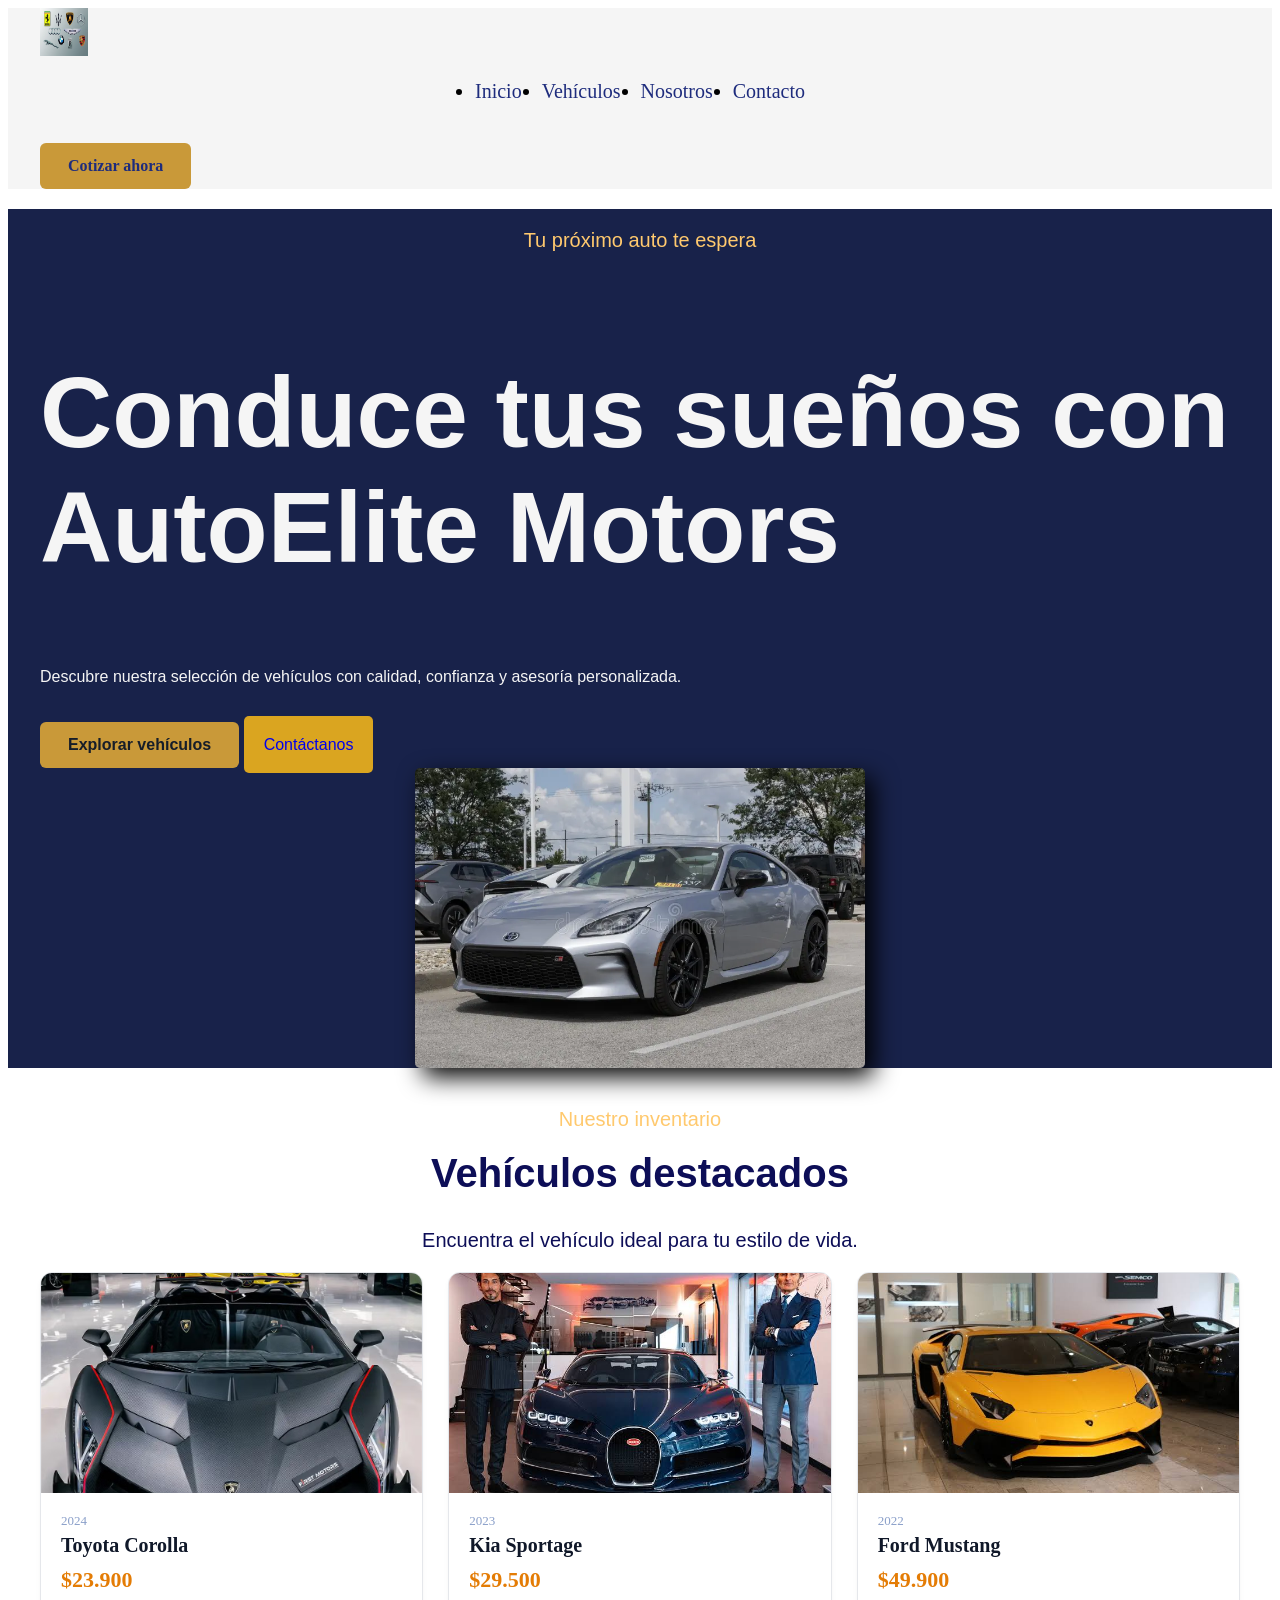
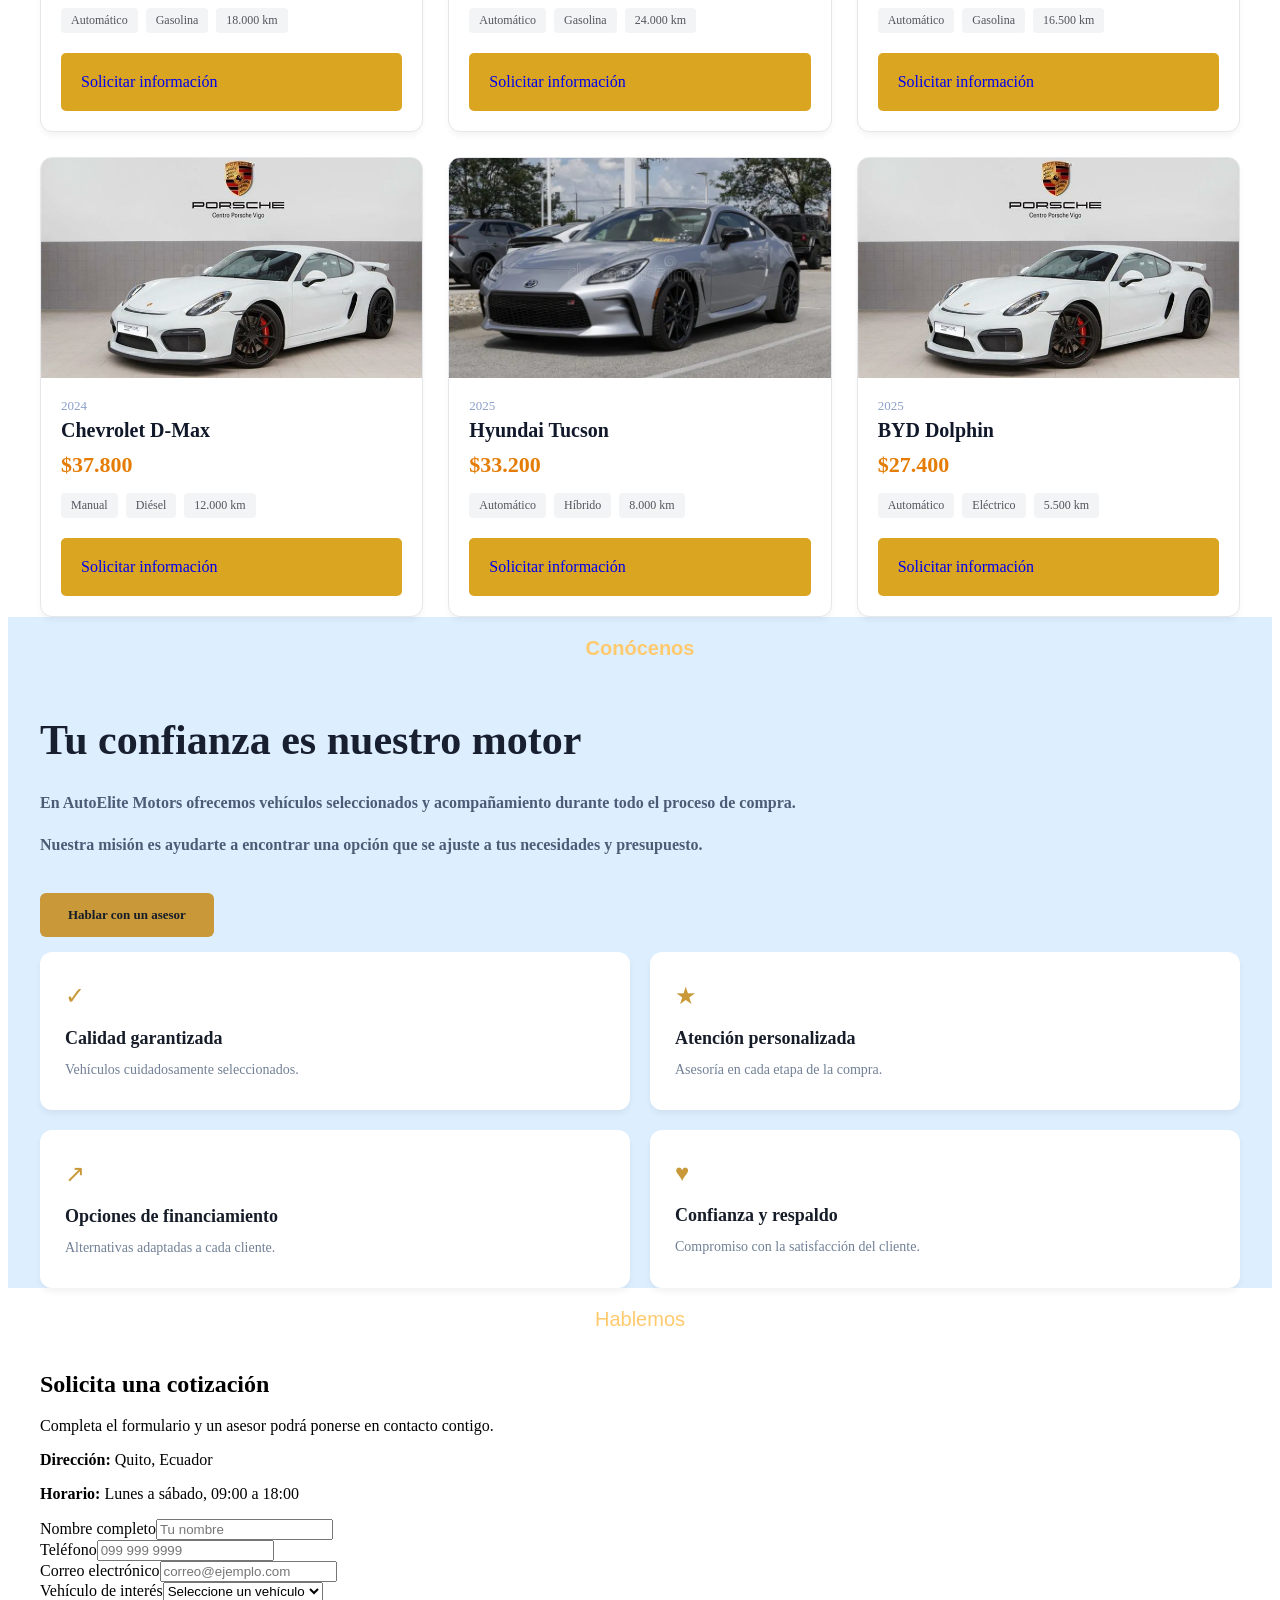
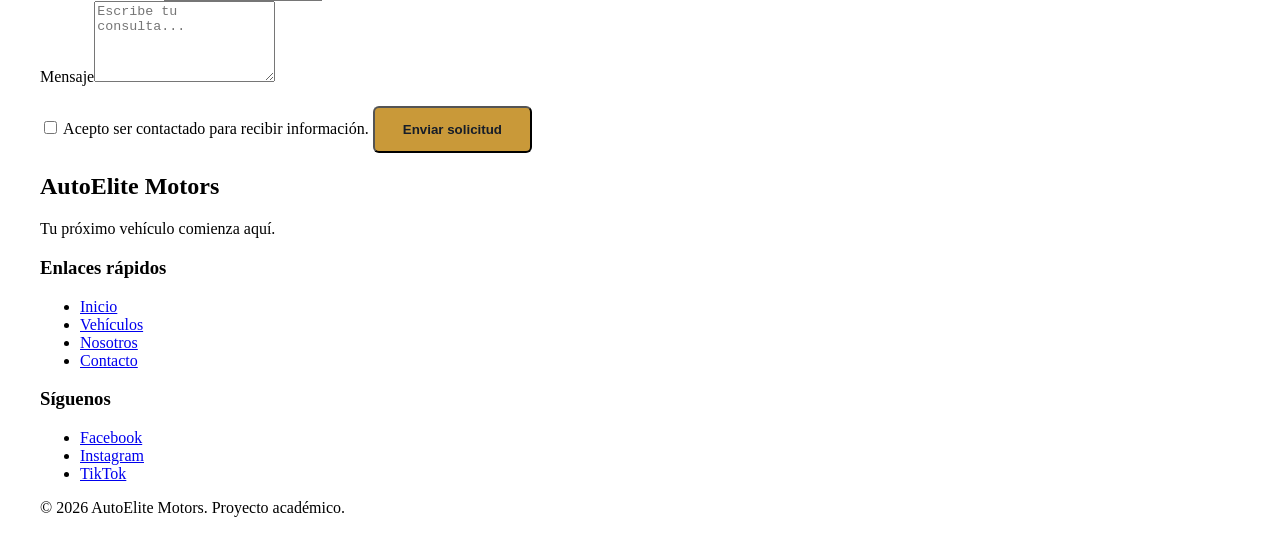
<file: auto/index.html>
<!DOCTYPE html>
<html lang="es">
<head>
  <meta charset="UTF-8">
  <meta name="viewport" content="width=device-width, initial-scale=1.0">
  <meta name="description" content="AutoElite Motors: encuentra tu próximo vehículo.">
  <title>AutoElite Motors | Concesionaria de vehículos</title>
  <link rel="stylesheet" href="css/styles.css">
</head>
<body>
  <!-- SECCIÓN 1: CABECERA Y NAVEGACIÓN -->
  <header class="encabezado" id="inicio">
    <div class="contenedor encabezado-contenido">
      <a class="marca" href="#inicio" aria-label="AutoElite Motors, inicio">
        <img src="images/logo.jpg" alt="AutoElite Motors" width="48" height="48">
      </a>
      <nav class="navegacion" aria-label="Navegación principal">
        <ul class="menu">
          <li><a href="#inicio">Inicio</a></li>
          <li><a href="#vehiculos">Vehículos</a></li>
          <li><a href="#nosotros">Nosotros</a></li>
          <li><a href="#contacto">Contacto</a></li>
        </ul>
      </nav>
      <a href="#contacto" class="boton boton-principal boton-cabecera">Cotizar ahora</a>
    </div>
  </header>

  <main>
    <!-- SECCIÓN 2: PORTADA PRINCIPAL -->
    <section class="hero" aria-labelledby="titulo-principal">
      <div class="contenedor hero-contenido">
        <div class="hero-texto">
          <span class="etiqueta">Tu próximo auto te espera</span>
          <h1 id="titulo-principal">Conduce tus sueños con AutoElite Motors</h1>
          <p>Descubre nuestra selección de vehículos con calidad, confianza y asesoría personalizada.</p>
          <div class="hero-acciones">
            <a class="boton boton-principal" href="#vehiculos">Explorar vehículos</a>
            <a class="boton boton-claro" href="#contacto">Contáctanos</a>
          </div>
        </div>
        <div class="hero-imagen"><img src="images/auto1.webp" alt="Automóvil destacado de AutoElite Motors"></div>
      </div>
    </section>

    <!-- SECCIÓN 3: CATÁLOGO DE VEHÍCULOS -->
    <section class="seccion catalogo" id="vehiculos" aria-labelledby="titulo-vehiculos">
      <div class="contenedor">
        <div class="seccion-encabezado">
          <span class="etiqueta">Nuestro inventario</span>
          <h2 id="titulo-vehiculos">Vehículos destacados</h2>
          <p>Encuentra el vehículo ideal para tu estilo de vida.</p>
        </div>
        <div class="vehiculos-grid">
          <article class="vehiculo-card">
            <img src="images/auto2.avif" alt="Toyota Corolla 2024" loading="lazy">
            <div class="vehiculo-info">
              <span class="vehiculo-anio">2024</span>
              <h3>Toyota Corolla</h3>
              <p class="vehiculo-precio">$23.900</p>
              <ul class="vehiculo-detalles"><li>Automático</li><li>Gasolina</li><li>18.000 km</li></ul>
              <a href="#contacto" class="boton boton-secundario">Solicitar información</a>
            </div>
          </article>
          <article class="vehiculo-card">
            <img src="images/auto3.jpg" alt="Kia Sportage 2023" loading="lazy">
            <div class="vehiculo-info">
              <span class="vehiculo-anio">2023</span>
              <h3>Kia Sportage</h3>
              <p class="vehiculo-precio">$29.500</p>
              <ul class="vehiculo-detalles"><li>Automático</li><li>Gasolina</li><li>24.000 km</li></ul>
              <a href="#contacto" class="boton boton-secundario">Solicitar información</a>
            </div>
          </article>
          <article class="vehiculo-card">
            <img src="images/imagen5.jpg" alt="Ford Mustang 2022" loading="lazy">
            <div class="vehiculo-info">
              <span class="vehiculo-anio">2022</span>
              <h3>Ford Mustang</h3>
              <p class="vehiculo-precio">$49.900</p>
              <ul class="vehiculo-detalles"><li>Automático</li><li>Gasolina</li><li>16.500 km</li></ul>
              <a href="#contacto" class="boton boton-secundario">Solicitar información</a>
            </div>
          </article>
          <article class="vehiculo-card">
            <img src="images/imgenes6.jpg" alt="Chevrolet D-Max 2024" loading="lazy">
            <div class="vehiculo-info">
              <span class="vehiculo-anio">2024</span>
              <h3>Chevrolet D-Max</h3>
              <p class="vehiculo-precio">$37.800</p>
              <ul class="vehiculo-detalles"><li>Manual</li><li>Diésel</li><li>12.000 km</li></ul>
              <a href="#contacto" class="boton boton-secundario">Solicitar información</a>
            </div>
          </article>
          <article class="vehiculo-card">
            <img src="images/auto1.webp" alt="Hyundai Tucson 2025" loading="lazy">
            <div class="vehiculo-info">
              <span class="vehiculo-anio">2025</span>
              <h3>Hyundai Tucson</h3>
              <p class="vehiculo-precio">$33.200</p>
              <ul class="vehiculo-detalles"><li>Automático</li><li>Híbrido</li><li>8.000 km</li></ul>
              <a href="#contacto" class="boton boton-secundario">Solicitar información</a>
            </div>
          </article>
          <article class="vehiculo-card">
            <img src="images/imgenes6.jpg" alt="BYD Dolphin 2025" loading="lazy">
            <div class="vehiculo-info">
              <span class="vehiculo-anio">2025</span>
              <h3>BYD Dolphin</h3>
              <p class="vehiculo-precio">$27.400</p>
              <ul class="vehiculo-detalles"><li>Automático</li><li>Eléctrico</li><li>5.500 km</li></ul>
              <a href="#contacto" class="boton boton-secundario">Solicitar información</a>
            </div>
          </article>
        </div>
      </div>
    </section>

    <!-- SECCIÓN 4: NOSOTROS -->
    <section class="seccion nosotros" id="nosotros" aria-labelledby="titulo-nosotros">
      <div class="contenedor nosotros-grid">
        <div class="nosotros-texto">
          <span class="etiqueta">Conócenos</span>
          <h2 id="titulo-nosotros">Tu confianza es nuestro motor</h2>
          <p>En AutoElite Motors ofrecemos vehículos seleccionados y acompañamiento durante todo el proceso de compra.</p>
          <p>Nuestra misión es ayudarte a encontrar una opción que se ajuste a tus necesidades y presupuesto.</p>
          <a class="boton boton-principal" href="#contacto">Hablar con un asesor</a>
        </div>
        <div class="beneficios-grid">
          <article class="beneficio"><span class="beneficio-icono" aria-hidden="true">✓</span><h3>Calidad garantizada</h3><p>Vehículos cuidadosamente seleccionados.</p></article>
          <article class="beneficio"><span class="beneficio-icono" aria-hidden="true">★</span><h3>Atención personalizada</h3><p>Asesoría en cada etapa de la compra.</p></article>
          <article class="beneficio"><span class="beneficio-icono" aria-hidden="true">↗</span><h3>Opciones de financiamiento</h3><p>Alternativas adaptadas a cada cliente.</p></article>
          <article class="beneficio"><span class="beneficio-icono" aria-hidden="true">♥</span><h3>Confianza y respaldo</h3><p>Compromiso con la satisfacción del cliente.</p></article>
        </div>
      </div>
    </section>

    <!-- SECCIÓN 5: FORMULARIO DE CONTACTO -->
    <section class="seccion contacto" id="contacto" aria-labelledby="titulo-contacto">
      <div class="contenedor contacto-grid">
        <div class="contacto-texto">
          <span class="etiqueta">Hablemos</span>
          <h2 id="titulo-contacto">Solicita una cotización</h2>
          <p>Completa el formulario y un asesor podrá ponerse en contacto contigo.</p>
          <p><strong>Dirección:</strong> Quito, Ecuador</p>
          <p><strong>Horario:</strong> Lunes a sábado, 09:00 a 18:00</p>
        </div>
        <!-- Formulario visual: no requiere backend ni JavaScript en este examen -->
        <form class="formulario" action="#contacto" method="get">
          <div class="formulario-fila">
            <div class="campo"><label for="nombre">Nombre completo</label><input id="nombre" name="nombre" type="text" placeholder="Tu nombre" required></div>
            <div class="campo"><label for="telefono">Teléfono</label><input id="telefono" name="telefono" type="tel" placeholder="099 999 9999" required></div>
          </div>
          <div class="campo"><label for="correo">Correo electrónico</label><input id="correo" name="correo" type="email" placeholder="correo@ejemplo.com" required></div>
          <div class="campo"><label for="vehiculo">Vehículo de interés</label><select id="vehiculo" name="vehiculo" required><option value="">Seleccione un vehículo</option><option value="corolla">Toyota Corolla</option><option value="sportage">Kia Sportage</option><option value="mustang">Ford Mustang</option><option value="dmax">Chevrolet D-Max</option><option value="tucson">Hyundai Tucson</option><option value="dolphin">BYD Dolphin</option></select></div>
          <div class="campo"><label for="mensaje">Mensaje</label><textarea id="mensaje" name="mensaje" rows="5" placeholder="Escribe tu consulta..."></textarea></div>
          <label class="aceptacion"><input type="checkbox" name="privacidad" required> Acepto ser contactado para recibir información.</label>
          <button class="boton boton-principal boton-enviar" type="submit">Enviar solicitud</button>
        </form>
      </div>
    </section>
  </main>

  <!-- SECCIÓN 6: PIE DE PÁGINA -->
  <footer class="pie-pagina">
    <div class="contenedor pie-grid">
      <div><h2>AutoElite Motors</h2><p>Tu próximo vehículo comienza aquí.</p></div>
      <div><h3>Enlaces rápidos</h3><ul><li><a href="#inicio">Inicio</a></li><li><a href="#vehiculos">Vehículos</a></li><li><a href="#nosotros">Nosotros</a></li><li><a href="#contacto">Contacto</a></li></ul></div>
      <div><h3>Síguenos</h3><ul><li><a href="https://www.facebook.com/" target="_blank" rel="noopener noreferrer">Facebook</a></li><li><a href="https://www.instagram.com/" target="_blank" rel="noopener noreferrer">Instagram</a></li><li><a href="https://www.tiktok.com/" target="_blank" rel="noopener noreferrer">TikTok</a></li></ul></div>
    </div>
    <div class="contenedor pie-inferior"><p>&copy; 2026 AutoElite Motors. Proyecto académico.</p></div>
  </footer>
</body>
</html>
</file>
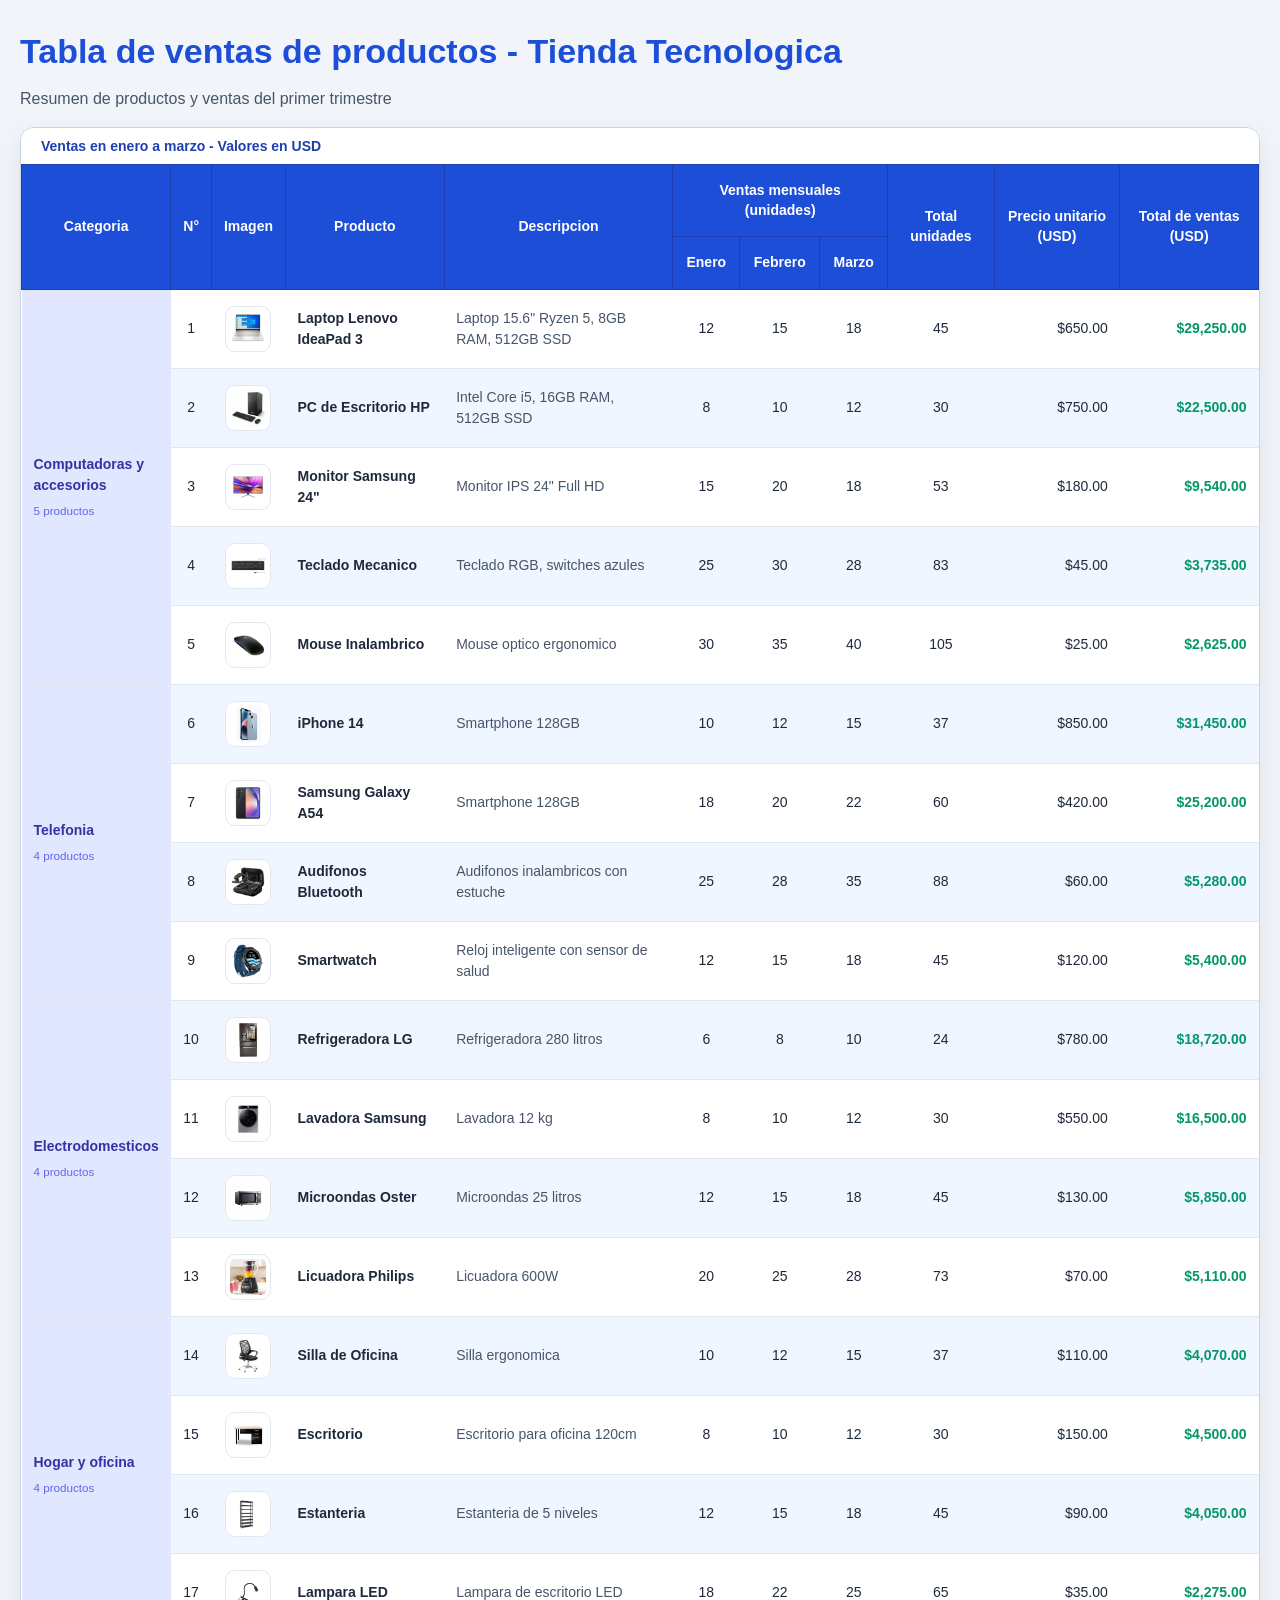
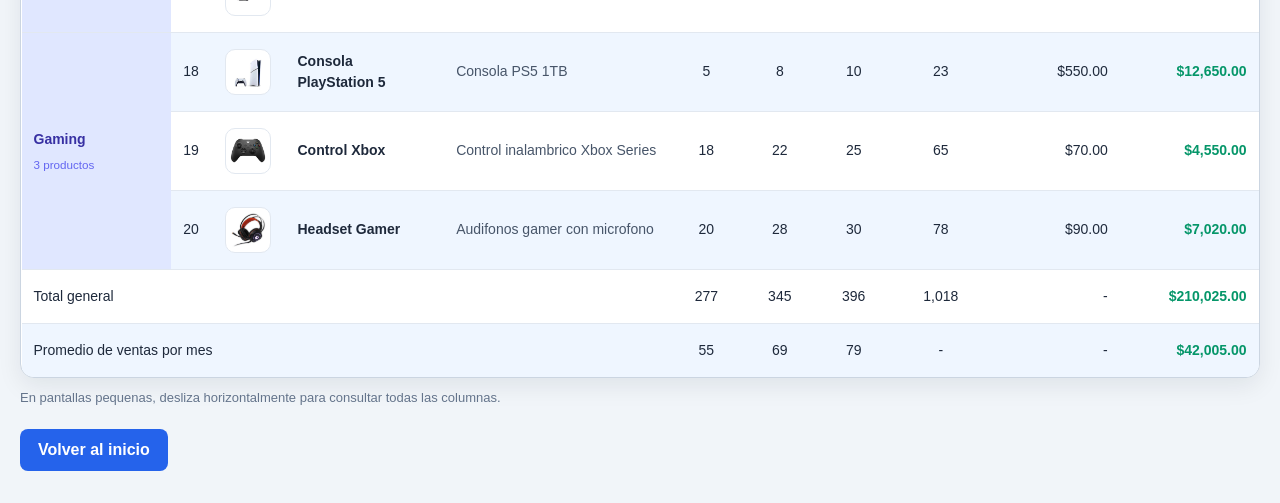
<file: tabla_de_ventas_www/index.html>
<!DOCTYPE html>
<html>

<head>
    <meta charset="UTF-8">
    <meta name="viewport" content="width=device-width, initial-scale=1.0">
    <title>Catalogo de ventas de productos</title>

    <!-- Aqui enlazo el CSS que esta dentro de la carpeta estilos.css -->
    <link rel="stylesheet" href="estilos.css/style.css">
</head>

<body>
    <!-- El main envuelve todo el contenido y lo centra -->
    <main>
        <!-- El header es la parte de arriba con el titulo -->
        <header>
            <h1>Tabla de ventas de productos - Tienda Tecnologica</h1>
            <p>Resumen de productos y ventas del primer trimestre</p>
        </header>

        <!-- Este div permite hacer scroll horizontal en celulares -->
        <div class="tabla-contenedor" tabindex="0">
            <table>
                <!-- El caption es el titulito que va arriba de la tabla -->
                <caption>Ventas en enero a marzo - Valores en USD</caption>

                <!-- Aqui van los encabezados de la tabla -->
                <thead>
                    <tr>
                        <th rowspan="2">Categoria</th>
                        <th rowspan="2">N°</th>
                        <th rowspan="2">Imagen</th>
                        <th rowspan="2">Producto</th>
                        <th rowspan="2">Descripcion</th>
                        <th colspan="3">Ventas mensuales (unidades)</th>
                        <th rowspan="2">Total unidades</th>
                        <th rowspan="2">Precio unitario (USD)</th>
                        <th rowspan="2">Total de ventas (USD)</th>
                    </tr>
                    <tr>
                        <th>Enero</th>
                        <th>Febrero</th>
                        <th>Marzo</th>
                    </tr>
                </thead>

                <!-- Aqui va el cuerpo de la tabla con todos los datos -->
                <tbody>
                    <!-- Categoria: Computadoras y accesorios -->
                    <tr>
                        <td rowspan="5" class="categoria">Computadoras y accesorios<small>5 productos</small></td>
                        <td class="numero">1</td>
                        <td><img class="imagen-producto" src="imagenes mercansia/laptop 1.jfif" alt="Laptop Lenovo IdeaPad 3"></td>
                        <td class="producto">Laptop Lenovo IdeaPad 3</td>
                        <td class="descripcion">Laptop 15.6" Ryzen 5, 8GB RAM, 512GB SSD</td>
                        <td class="numero">12</td>
                        <td class="numero">15</td>
                        <td class="numero">18</td>
                        <td class="numero">45</td>
                        <td class="dinero">$650.00</td>
                        <td class="dinero total-ventas">$29,250.00</td>
                    </tr>

                    <tr>
                        <td class="numero">2</td>
                        <td><img class="imagen-producto" src="imagenes mercansia/ps de escritorio 2.jfif" alt="PC de Escritorio HP"></td>
                        <td class="producto">PC de Escritorio HP</td>
                        <td class="descripcion">Intel Core i5, 16GB RAM, 512GB SSD</td>
                        <td class="numero">8</td>
                        <td class="numero">10</td>
                        <td class="numero">12</td>
                        <td class="numero">30</td>
                        <td class="dinero">$750.00</td>
                        <td class="dinero total-ventas">$22,500.00</td>
                    </tr>

                    <tr>
                        <td class="numero">3</td>
                        <td><img class="imagen-producto" src="imagenes mercansia/monitor3.jfif" alt="Monitor Samsung 24"></td>
                        <td class="producto">Monitor Samsung 24"</td>
                        <td class="descripcion">Monitor IPS 24" Full HD</td>
                        <td class="numero">15</td>
                        <td class="numero">20</td>
                        <td class="numero">18</td>
                        <td class="numero">53</td>
                        <td class="dinero">$180.00</td>
                        <td class="dinero total-ventas">$9,540.00</td>
                    </tr>

                    <tr>
                        <td class="numero">4</td>
                        <td><img class="imagen-producto" src="imagenes mercansia/teclado4.jfif" alt="Teclado Mecanico"></td>
                        <td class="producto">Teclado Mecanico</td>
                        <td class="descripcion">Teclado RGB, switches azules</td>
                        <td class="numero">25</td>
                        <td class="numero">30</td>
                        <td class="numero">28</td>
                        <td class="numero">83</td>
                        <td class="dinero">$45.00</td>
                        <td class="dinero total-ventas">$3,735.00</td>
                    </tr>

                    <tr>
                        <td class="numero">5</td>
                        <td><img class="imagen-producto" src="imagenes mercansia/mouse5.jfif" alt="Mouse Inalambrico"></td>
                        <td class="producto">Mouse Inalambrico</td>
                        <td class="descripcion">Mouse optico ergonomico</td>
                        <td class="numero">30</td>
                        <td class="numero">35</td>
                        <td class="numero">40</td>
                        <td class="numero">105</td>
                        <td class="dinero">$25.00</td>
                        <td class="dinero total-ventas">$2,625.00</td>
                    </tr>

                    <!-- Categoria: Telefonia -->
                    <tr>
                        <td rowspan="4" class="categoria">Telefonia<small>4 productos</small></td>
                        <td class="numero">6</td>
                        <td><img class="imagen-producto" src="imagenes mercansia/i phone 6.jfif" alt="iPhone 14"></td>
                        <td class="producto">iPhone 14</td>
                        <td class="descripcion">Smartphone 128GB</td>
                        <td class="numero">10</td>
                        <td class="numero">12</td>
                        <td class="numero">15</td>
                        <td class="numero">37</td>
                        <td class="dinero">$850.00</td>
                        <td class="dinero total-ventas">$31,450.00</td>
                    </tr>

                    <tr>
                        <td class="numero">7</td>
                        <td><img class="imagen-producto" src="imagenes mercansia/samsung 7.jfif" alt="Samsung Galaxy A54"></td>
                        <td class="producto">Samsung Galaxy A54</td>
                        <td class="descripcion">Smartphone 128GB</td>
                        <td class="numero">18</td>
                        <td class="numero">20</td>
                        <td class="numero">22</td>
                        <td class="numero">60</td>
                        <td class="dinero">$420.00</td>
                        <td class="dinero total-ventas">$25,200.00</td>
                    </tr>

                    <tr>
                        <td class="numero">8</td>
                        <td><img class="imagen-producto" src="imagenes mercansia/audifonos bluetooh 8.jfif" alt="Audifonos Bluetooth"></td>
                        <td class="producto">Audifonos Bluetooth</td>
                        <td class="descripcion">Audifonos inalambricos con estuche</td>
                        <td class="numero">25</td>
                        <td class="numero">28</td>
                        <td class="numero">35</td>
                        <td class="numero">88</td>
                        <td class="dinero">$60.00</td>
                        <td class="dinero total-ventas">$5,280.00</td>
                    </tr>

                    <tr>
                        <td class="numero">9</td>
                        <td><img class="imagen-producto" src="imagenes mercansia/smarwach 9.jfif" alt="Smartwatch"></td>
                        <td class="producto">Smartwatch</td>
                        <td class="descripcion">Reloj inteligente con sensor de salud</td>
                        <td class="numero">12</td>
                        <td class="numero">15</td>
                        <td class="numero">18</td>
                        <td class="numero">45</td>
                        <td class="dinero">$120.00</td>
                        <td class="dinero total-ventas">$5,400.00</td>
                    </tr>

                    <!-- Categoria: Electrodomesticos -->
                    <tr>
                        <td rowspan="4" class="categoria">Electrodomesticos<small>4 productos</small></td>
                        <td class="numero">10</td>
                        <td><img class="imagen-producto" src="imagenes mercansia/refrigeradora 10.jfif" alt="Refrigeradora LG"></td>
                        <td class="producto">Refrigeradora LG</td>
                        <td class="descripcion">Refrigeradora 280 litros</td>
                        <td class="numero">6</td>
                        <td class="numero">8</td>
                        <td class="numero">10</td>
                        <td class="numero">24</td>
                        <td class="dinero">$780.00</td>
                        <td class="dinero total-ventas">$18,720.00</td>
                    </tr>

                    <tr>
                        <td class="numero">11</td>
                        <td><img class="imagen-producto" src="imagenes mercansia/labadora 11.jfif" alt="Lavadora Samsung"></td>
                        <td class="producto">Lavadora Samsung</td>
                        <td class="descripcion">Lavadora 12 kg</td>
                        <td class="numero">8</td>
                        <td class="numero">10</td>
                        <td class="numero">12</td>
                        <td class="numero">30</td>
                        <td class="dinero">$550.00</td>
                        <td class="dinero total-ventas">$16,500.00</td>
                    </tr>

                    <tr>
                        <td class="numero">12</td>
                        <td><img class="imagen-producto" src="imagenes mercansia/microndas 12.jfif" alt="Microondas Oster"></td>
                        <td class="producto">Microondas Oster</td>
                        <td class="descripcion">Microondas 25 litros</td>
                        <td class="numero">12</td>
                        <td class="numero">15</td>
                        <td class="numero">18</td>
                        <td class="numero">45</td>
                        <td class="dinero">$130.00</td>
                        <td class="dinero total-ventas">$5,850.00</td>
                    </tr>

                    <tr>
                        <td class="numero">13</td>
                        <td><img class="imagen-producto" src="imagenes mercansia/licuadora 13.jfif" alt="Licuadora Philips"></td>
                        <td class="producto">Licuadora Philips</td>
                        <td class="descripcion">Licuadora 600W</td>
                        <td class="numero">20</td>
                        <td class="numero">25</td>
                        <td class="numero">28</td>
                        <td class="numero">73</td>
                        <td class="dinero">$70.00</td>
                        <td class="dinero total-ventas">$5,110.00</td>
                    </tr>

                    <!-- Categoria: Hogar y oficina -->
                    <tr>
                        <td rowspan="4" class="categoria">Hogar y oficina<small>4 productos</small></td>
                        <td class="numero">14</td>
                        <td><img class="imagen-producto" src="imagenes mercansia/silla de oficina 14.jfif" alt="Silla de Oficina"></td>
                        <td class="producto">Silla de Oficina</td>
                        <td class="descripcion">Silla ergonomica</td>
                        <td class="numero">10</td>
                        <td class="numero">12</td>
                        <td class="numero">15</td>
                        <td class="numero">37</td>
                        <td class="dinero">$110.00</td>
                        <td class="dinero total-ventas">$4,070.00</td>
                    </tr>

                    <tr>
                        <td class="numero">15</td>
                        <td><img class="imagen-producto" src="imagenes mercansia/escritorio 15.jfif" alt="Escritorio"></td>
                        <td class="producto">Escritorio</td>
                        <td class="descripcion">Escritorio para oficina 120cm</td>
                        <td class="numero">8</td>
                        <td class="numero">10</td>
                        <td class="numero">12</td>
                        <td class="numero">30</td>
                        <td class="dinero">$150.00</td>
                        <td class="dinero total-ventas">$4,500.00</td>
                    </tr>

                    <tr>
                        <td class="numero">16</td>
                        <td><img class="imagen-producto" src="imagenes mercansia/estanteria 16.jfif" alt="Estanteria"></td>
                        <td class="producto">Estanteria</td>
                        <td class="descripcion">Estanteria de 5 niveles</td>
                        <td class="numero">12</td>
                        <td class="numero">15</td>
                        <td class="numero">18</td>
                        <td class="numero">45</td>
                        <td class="dinero">$90.00</td>
                        <td class="dinero total-ventas">$4,050.00</td>
                    </tr>

                    <tr>
                        <td class="numero">17</td>
                        <td><img class="imagen-producto" src="imagenes mercansia/lampara led 17.jfif" alt="Lampara LED"></td>
                        <td class="producto">Lampara LED</td>
                        <td class="descripcion">Lampara de escritorio LED</td>
                        <td class="numero">18</td>
                        <td class="numero">22</td>
                        <td class="numero">25</td>
                        <td class="numero">65</td>
                        <td class="dinero">$35.00</td>
                        <td class="dinero total-ventas">$2,275.00</td>
                    </tr>

                    <!-- Categoria: Gaming -->
                    <tr>
                        <td rowspan="3" class="categoria">Gaming<small>3 productos</small></td>
                        <td class="numero">18</td>
                        <td><img class="imagen-producto" src="imagenes mercansia/ps5 18.jfif" alt="Consola PlayStation 5"></td>
                        <td class="producto">Consola PlayStation 5</td>
                        <td class="descripcion">Consola PS5 1TB</td>
                        <td class="numero">5</td>
                        <td class="numero">8</td>
                        <td class="numero">10</td>
                        <td class="numero">23</td>
                        <td class="dinero">$550.00</td>
                        <td class="dinero total-ventas">$12,650.00</td>
                    </tr>

                    <tr>
                        <td class="numero">19</td>
                        <td><img class="imagen-producto" src="imagenes mercansia/control xbox 19.jfif" alt="Control Xbox"></td>
                        <td class="producto">Control Xbox</td>
                        <td class="descripcion">Control inalambrico Xbox Series</td>
                        <td class="numero">18</td>
                        <td class="numero">22</td>
                        <td class="numero">25</td>
                        <td class="numero">65</td>
                        <td class="dinero">$70.00</td>
                        <td class="dinero total-ventas">$4,550.00</td>
                    </tr>

                    <tr>
                        <td class="numero">20</td>
                        <td><img class="imagen-producto" src="imagenes mercansia/audifonos 20.jfif" alt="Headset Gamer"></td>
                        <td class="producto">Headset Gamer</td>
                        <td class="descripcion">Audifonos gamer con microfono</td>
                        <td class="numero">20</td>
                        <td class="numero">28</td>
                        <td class="numero">30</td>
                        <td class="numero">78</td>
                        <td class="dinero">$90.00</td>
                        <td class="dinero total-ventas">$7,020.00</td>
                    </tr>

                    <!-- Fila de totales generales -->
                    <tr>
                        <td colspan="5">Total general</td>
                        <td class="numero">277</td>
                        <td class="numero">345</td>
                        <td class="numero">396</td>
                        <td class="numero">1,018</td>
                        <td class="dinero">-</td>
                        <td class="dinero total-ventas">$210,025.00</td>
                    </tr>

                    <!-- Fila de promedios por mes -->
                    <tr>
                        <td colspan="5">Promedio de ventas por mes</td>
                        <td class="numero">55</td>
                        <td class="numero">69</td>
                        <td class="numero">79</td>
                        <td class="numero">-</td>
                        <td class="dinero">-</td>
                        <td class="dinero total-ventas">$42,005.00</td>
                    </tr>
                </tbody>
            </table>
        </div>

        <!-- Nota que le avisa al usuario que puede deslizar en pantallas chicas -->
        <p class="nota">En pantallas pequenas, desliza horizontalmente para consultar todas las columnas.</p>

        <!-- Enlace con apariencia de boton para volver arriba -->
        <a class="enlace-home" href="#">Volver al inicio</a>
    </main>
</body>

</html>
</file>
<file: auto/css/styles.css>
/* EXAMEN SEGUNDO PARCIAL - DESARROLLO WEB I
   Estudiantes: _____Jeremias Aguiar-Josue Solano____________________
   Curso: ___________Segundo de Desarrollo de software____________________

   INSTRUCCIONES: Implementar aquí TODO el CSS.
   No modificar la estructura HTML ni los nombres de las clases.

   1. Estilos generales, tipografía y contenedor
   2. Header y navegación (Flexbox)
   3. Portada principal (Flexbox)
   4. Catálogo de 6 vehículos (CSS Grid)
   5. Tarjetas, botones, hover y sombras
   6. Nosotros y beneficios (Grid / Flexbox)
   7. Formulario y estados :focus
   8. Footer
   9. Media queries: tablet <= 900px; móvil <= 600px
*/



/*cabecera de la pagina web*/
.encabezado {
   background-color: whitesmoke;
   justify-content: space-between;
   position: sticky;
   top: 0;
}

/*Cambiando el color al encabezado*/
.encabezado a {
   color: #1E2c7d;
}

/*Agregandi los links de navegacion al centro*/
.menu{
   padding: 0 10px;
   gap: 20px;
   font-size: 20px;
   display: flex;
   justify-content: center;
}


/*Quitando decoracion de los links*/
.menu a{
  text-decoration: none;
}

/*Agregando Hover de interaccion*/
.menu a:hover{
  color: gold;
}

/*Agregando estilo y efecto al botom*/
.boton-cabecera {
   background-color: goldenrod;
   border-radius: 5px;
   text-decoration: none;
   padding: 2px 0 2px;
}

/*Agregando interaccion al botom*/
.boton-cabecera:hover {
   background-color: #1E2c7d;
   text-align: right;
}

/*Modificando la clase hero para el margin el color del background y fuente*/
.hero {
   margin: 20px 0 20px;
   background-color: #18224a;
   font-family: 'Segoe UI', Tahoma, Geneva, Verdana, sans-serif;
}

/*Cambiando el color de la clase etiqueta*/
.etiqueta {
   color: rgb(219, 187, 4);
}

/*Modificando el texto principal, color y tamaño de fuente*/
#titulo-principal {
   color: whitesmoke;
   font-size: 100px;
}

/*Cambiando el color del p en la clase hero*/
.hero p {
   color:whitesmoke;
}

/*Dando bordes redondeado sombra de atras y tamaño*/
.hero img {
   height: 300px;
   border-radius: 5px;
   box-shadow: 8px 9px 24px #000;
   margin: 0 auto;
   display: grid;
   justify-content: end;
   align-items: center;
}

/*Dando forma de boton al los links*/
.boton {
   background-color: goldenrod;
   text-decoration: none;
   border-radius: 5px;
   padding: 20px 20px 20px;
}

.boton:hover {
   background-color: #18224a;
}

.etiqueta{
max-width: 1200px;
margin: 0 auto;
padding: 20px;
}
/*centrar texto etiqueta*/
.etiqueta{
display: block;
text-align: center;
color: #FFC96E;
font-family: Arial, Helvetica, sans-serif;
font-size: 20px;
margin-bottom: 0;
}
/*centrar titulo de catalogo*/
#titulo-vehiculos{
display: block;
text-align: center;
color: #0D0E57;
font-family: Arial, Helvetica, sans-serif;
font-size: 40px;
margin-top: 0;
}
/*cantrar el texto que esta abjo del titulo catalogo*/
.seccion-encabezado{
margin-top: 1;
text-align: center;
font-size: 20px;
font-family: Arial, Helvetica, sans-serif;
color: #0D0E57;
}

.contenedor{
max-width: 1200px;
margin: 0 auto;
width: 100%;
}
/*tablas de catalogo*/
.vehiculos-grid{
display: grid;
grid-template-columns: repeat(3, 1fr); /* Fuerza 3 columnas exactas */
gap: 25px; /* Separacion entre tarjetas */

}
/*tablas para vehicuos*/
.vehiculo-card{
background-color: #ffffff;
border: 1px solid #e5e7eb;
border-radius: 12px; /* Curvatura de las esquinas */
overflow: hidden; /* ¡CRUCIAL! Corta la imagen para que respete la curva */
display: flex;
flex-direction: column;
box-shadow: 0 4px 6px -1px rgba(0, 0, 0, 0.05); /* Sombra suave */
transition: transform 0.3s ease;
}

.vehiculos-grid img {
width: 100%;
height: 220px; /* Altura fija para que todas sean iguales */
object-fit: cover; /* Se adapta sin deformarse */
display: block;
}

.vehiculo-info{
padding: 20px;
display: flex;
flex-direction: column;
flex-grow: 1; /* Hace que el contenedor crezca y el boton quede abajo */
color: #333333; /* Color de texto base oscuro (evita que se vuelva invisible) */
}

.vehiculo-info h3 {
font-size: 20px;
color: #101829;
margin: 0 0 10px 0;
}

.vehiculo-anio{
color: #8a9fc9;
font-size: 13px;
margin-bottom: 5px;
}

.vehiculo-precio{
font-size: 22px;
font-weight: 700;
color: #e47c05; /* Color naranja */
margin: 0 0 15px 0;
}

.vehiculo-detalles{
list-style: none; /* Quita los puntitos de la lista */
padding: 0;
margin: 0 0 20px 0;
display: flex;
flex-wrap: wrap;
gap: 8px;}

.vehiculo-detalles li {
background-color: #f3f4f6; 
color: #51565c;
padding: 5px 10px;
border-radius: 4px;
font-size: 12px;
}

/*SECCION 4: NOSOTROS*/

.seccion.nosotros{
background-color: #ddeeff;
padding: 80xp 20px;
} 

.cosotros-grid{
display: grid;
grid-template-columns: 1fr 1.2fr;
gap: 60xp;
align-items: center;  /*alinea verticalmente al centro el texto y las tarjetas. Ideal cuando una columna es mas alta que la otra */
max-width: 1000px;
margin: 0 auto;
}

.nosotros-texto{
color: #d19808;   
font-weight: 700;
letter-spacing: 1.5;/*añade espacio entre las letras, dando un aspecto mas elegante y moderno */
font-size: 13px;
display: block;
margin-bottom: 15px;
}

.nosotros-texto h2{
font-size: 42px; 
color: #181f2e; 
line-height: 1.2;   /* controla el espacio entre lineas del titulo. 1.2 lo junta un poco para que se vea mas compacto */
margin-bottom: 25px;
}

.nosotros-texto p {
color: #4d5c75; 
font-size: 16px;
line-height: 1.6;   /* NUEVO: Da más espacio entre líneas del párrafo (1.6). Mejora muchísimo la legibilidad */
margin-bottom: 15px;
}

.boton-principal {
  /* A diferencia de 'block', esto permite que el botón solo ocupe el ancho de su texto y fluya con el párrafo */
display: inline-block; 
background-color: #c99939; 
color: #161d29; 
text-decoration: none; 
padding: 14px 28px; 
border-radius: 6px; 
font-weight: 600;
margin-top: 20px;
}

.beneficios-grid{
display: grid; 
grid-template-columns: repeat(2, 1fr); 
gap: 20px; 
} 

.beneficio{
background-color: #ffffff; 
padding: 30px 25px; 
border-radius: 12px; 
box-shadow: 0 4px 6px rgba(0, 0, 0, 0.05); /* NUEVO: Crea una sombra difuminada. El '0 4px' la baja un poco, y el 'rgba' le da transparencia */
}

.beneficio-icono {
color: #c99939; 
font-size: 24px;
display: block;
margin-bottom: 15px;
}

.beneficio h3{
font-size: 18px;
color: #161d29; 
margin-bottom: 10px;
}

.beneficio p{
font-size: 14px;
color: #718096; 
line-height: 1.5; 
margin: 0; 
}
</file>
<file: tabla_de_ventas_www/estilos.css/style.css>
/*
Existen cuatro tipos de selectores:
globales: se aplica a todo el documento
etiqueta: se aplica a la etiqueta correspondiente
clase: se aplica al elemento indicado que se invoca
mediante su nombre, se utiliza las veces necesarias y el
simbolo que se utiliza es el .
id: Se aplica al elemento indicado que se invoca
mediante su nombre, se utiliza una sola vez y su
simbolo es #
*/

/*-----------------------------
selector global
-------------------------------*/
* {
    box-sizing: border-box;
}

body {
    margin: 0;
    padding: 32px 20px;
    font-family: Arial, Helvetica, sans-serif;
    color: #1e293b;
    background: #f1f5f9;
}

/*Aplicamos estilos al contenedor main*/
main {
    max-width: 1400px;
    margin: 0 auto;
}

/*Estilos para el header*/
header {
    margin-bottom: 14px;
}

/*Estilos h1*/
h1 {
    margin: 0 0 6px;
    font-size: clamp(24px, 4vw, 34px);
    color: #1d4ed8;
}

header p {
    color: #475569;
    line-height: 1.5;
}

/*Permite consultar todas las columnas en pantallas pequenas*/
.tabla-contenedor {
    overflow-x: auto;
    background: #ffffff;
    border: 1px solid #cbd5e1;
    border-radius: 14px;
    box-shadow: 0 8px 24px rgba(15, 23, 42, .08);
}

/*Invocamos un pseudoclase*/
.tabla-contenedor:focus-visible {
    outline: 3px solid #60a5fa;
    outline-offset: 4px;
}

/*Creamos estilos a la etiqueta table*/
table {
    width: 100%;
    min-width: 100px;
    border-collapse: collapse;
    font-size: 14px;
}

caption {
    padding: 10px 20px;
    text-align: left;
    font-weight: 700;
    color: #1e40af;
    background: #ffffff;
}

/*Estilos a la cabecera de la tabla*/
thead th {
    padding: 16px 12px;
    color: #ffffff;
    background: #1d4ed8;
    border: 1px solid #1e40af;
    text-align: center;
    line-height: 1.4;
}

tbody td,
tbody th {
    padding: 16px 12px;
    border-bottom: 1px solid #e2e8f0;
    text-align: left;
    vertical-align: middle;
    line-height: 1.5;
}

tbody tr:nth-child(even) {
    background: #eff6ff;
}

tbody tr:hover {
    background: #dbeafe;
}

tbody tr:last-child td,
tbody tr:last-child th {
    border-bottom: none;
}

.categoria {
    width: 16px;
    background: #e0e7ff;
    color: #3730a3;
    font-weight: 700;
}

.categoria small {
    display: block;
    margin-top: 6px;
    color: #6366f1;
    font-weight: 400;
}

.producto {
    font-weight: 700;
}

.descripcion {
    min-width: 190px;
    max-width: 260px;
    color: #475569;
}

.numero {
    text-align: center;
    font-variant-numeric: tabular-nums;
}

.dinero {
    text-align: right;
    white-space: nowrap;
    font-variant-numeric: tabular-nums;
}

.total-ventas {
    color: #059669;
    font-weight: 700;
}

.imagen-producto {
    display: block;
    width: 46px;
    height: 46px;
    margin: 0 auto;
    padding: 4px;
    object-fit: contain;
    background: #ffffff;
    border: 1px solid #e2e8f0;
    border-radius: 10px;
}

/*Selector tipo clase*/
.container {
    color: #1e40af;
    text-align: right;
}

.nota {
    margin: 12px 0 24px;
    font-size: 13px;
    color: #64748b;
}

.enlace-home {
    display: inline-block;
    padding: 12px 18px;
    color: #ffffff;
    background: #2563eb;
    border-radius: 8px;
    text-decoration: none;
    font-weight: 700;
}

.enlace-home:hover {
    background: #1d4ed8;
}

.enlace-home:focus-visible {
    outline: 3px solid #f59e0b;
    outline-offset: 3px;
}
</file>
